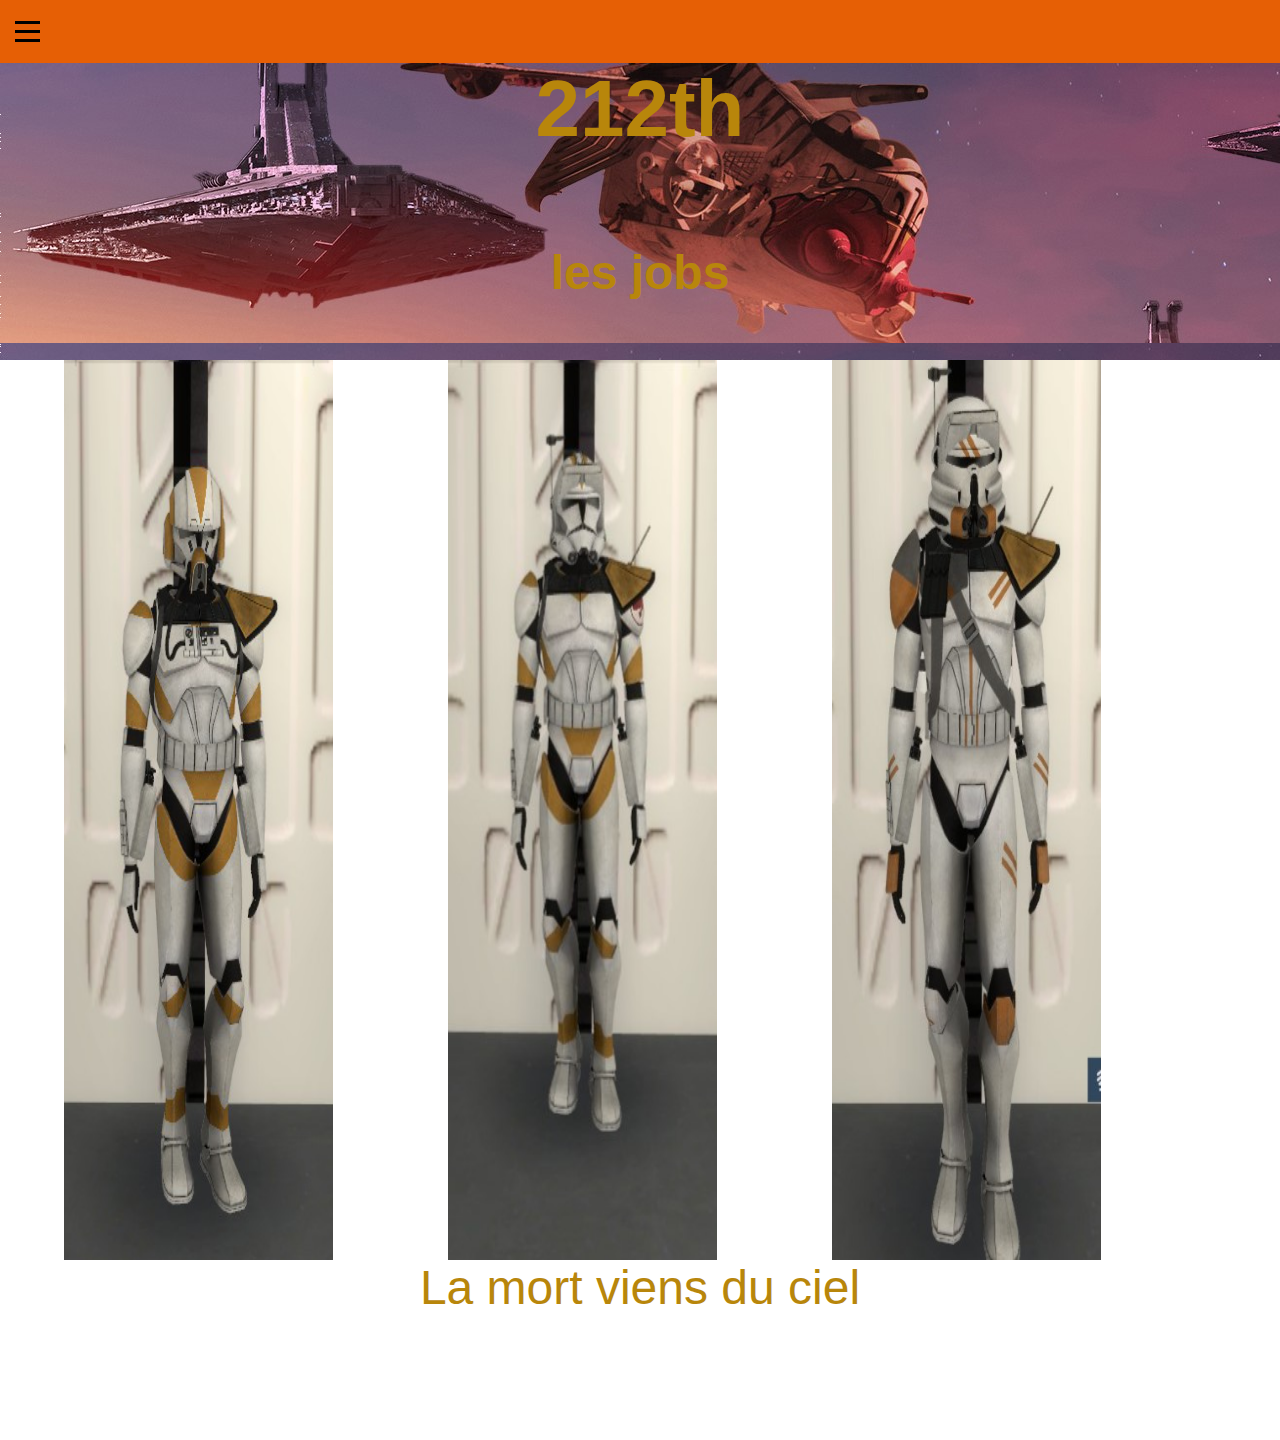
<file: Guillon_dorian_EXO_JC/index.html>
<!DOCTYPE html>
<html lang="en">
<head>
    <meta charset="UTF-8">
    <meta name="viewport" content="width=device-width, initial-scale=1.0">
    <title>Document</title>
    <link rel="stylesheet" href="css/flex.css">
</head>
<body>
    <header>
        <div>
            <div class="acceil">
                
                <div class="icon" id="icon">
                    <div class="bar"></div>
                    <div class="bar"></div>
                    <div class="bar"></div>
                </div>

                <ul class="menu" id="menu">
                    <li><a href="incrition.html">Inscription</a></li>
                    <li><a href="conextion.html">Conextion</a></li>
                    <li><p id="dark">dark mode</p>
                    <li><a href="swider.html">sith(swider)</a></li>
                </ul>
            </div>
        </div>
        <div>
            <h1>212th</h1>
            <h2>les jobs</h2>
        </div>
        
        
    </header>
    <main>
        <nav id="pilote"> 
            <a href="pilote.html">
                <img src="image/pilote.png" alt="clone pilote" class="nono">
            </a>
        </nav>
        <nav id="demo">
            <a href="medic.html">
                <img src="image/clone medic.jpg" alt="clone medic" class="nono">
            </a>
        </nav>
        <nav id="jet">
            <a href="demoliceur.html">
                <img src="image/20231109175524_1.jpg" alt="clone demoliceure" class="nono">
            </a>
        </navs>
    </main>
    <footer>
        La mort viens du ciel
    </footer>
    
    <script src="js/script.js"></script>
    
</body>
</html>
</file>
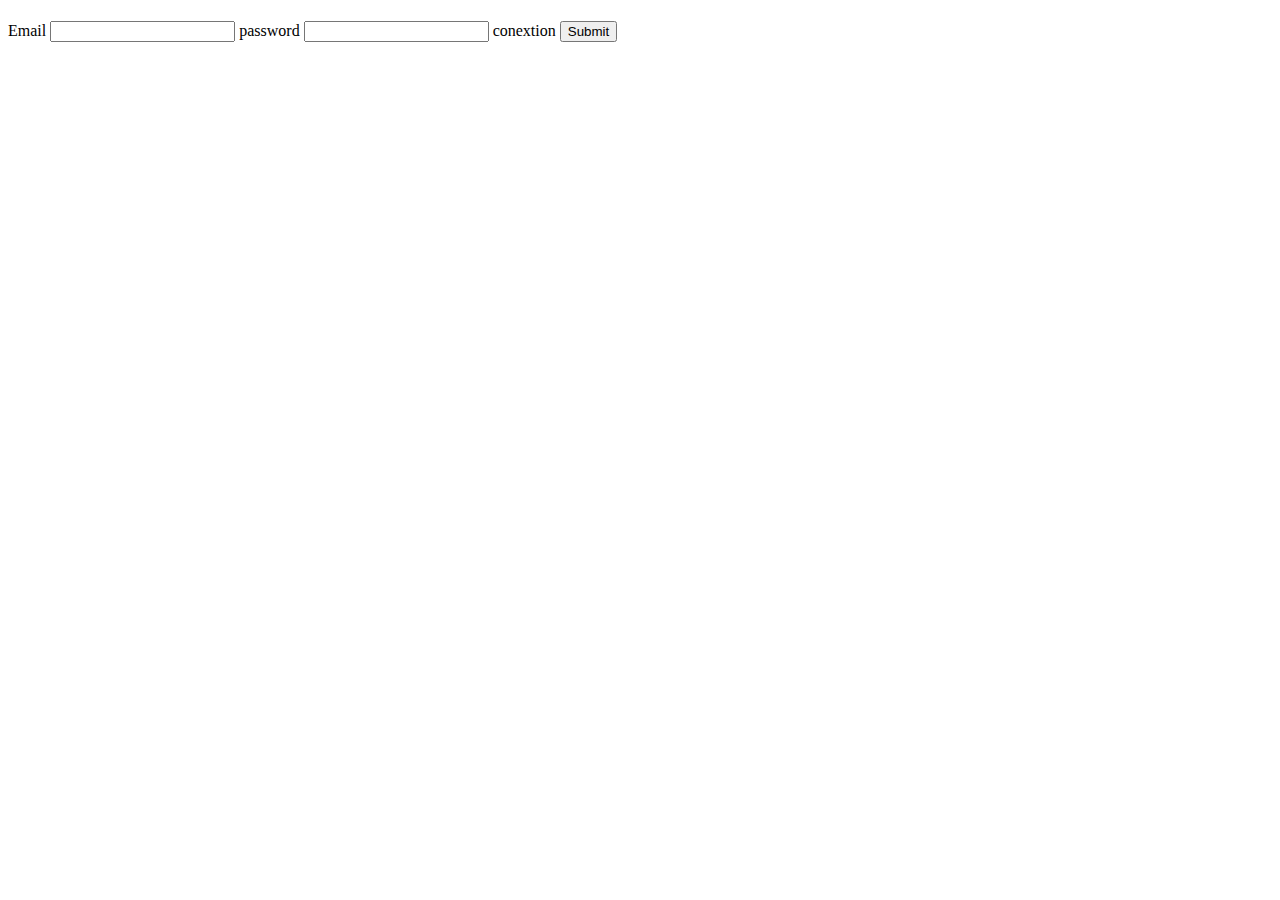
<file: Guillon_dorian_EXO_JC/conextion.html>
<!DOCTYPE html>
<html lang="en">
<head>
    <meta charset="UTF-8">
    <meta name="viewport" content="width=device-width, initial-scale=1.0">
    <title>Document</title>
</head>
<body>
    <header>
        <h1></h1>
    </header>
    <main>
        <label for="mail">Email</label>
        <input type="email" id="mail">
        <label for="mdp">password</label>
        <input type="password" id="mdp" >
        <label for="bouton">conextion</label>
        <input type="submit" name="" id="bouton">
    </main>
</body>
</html>
</file>
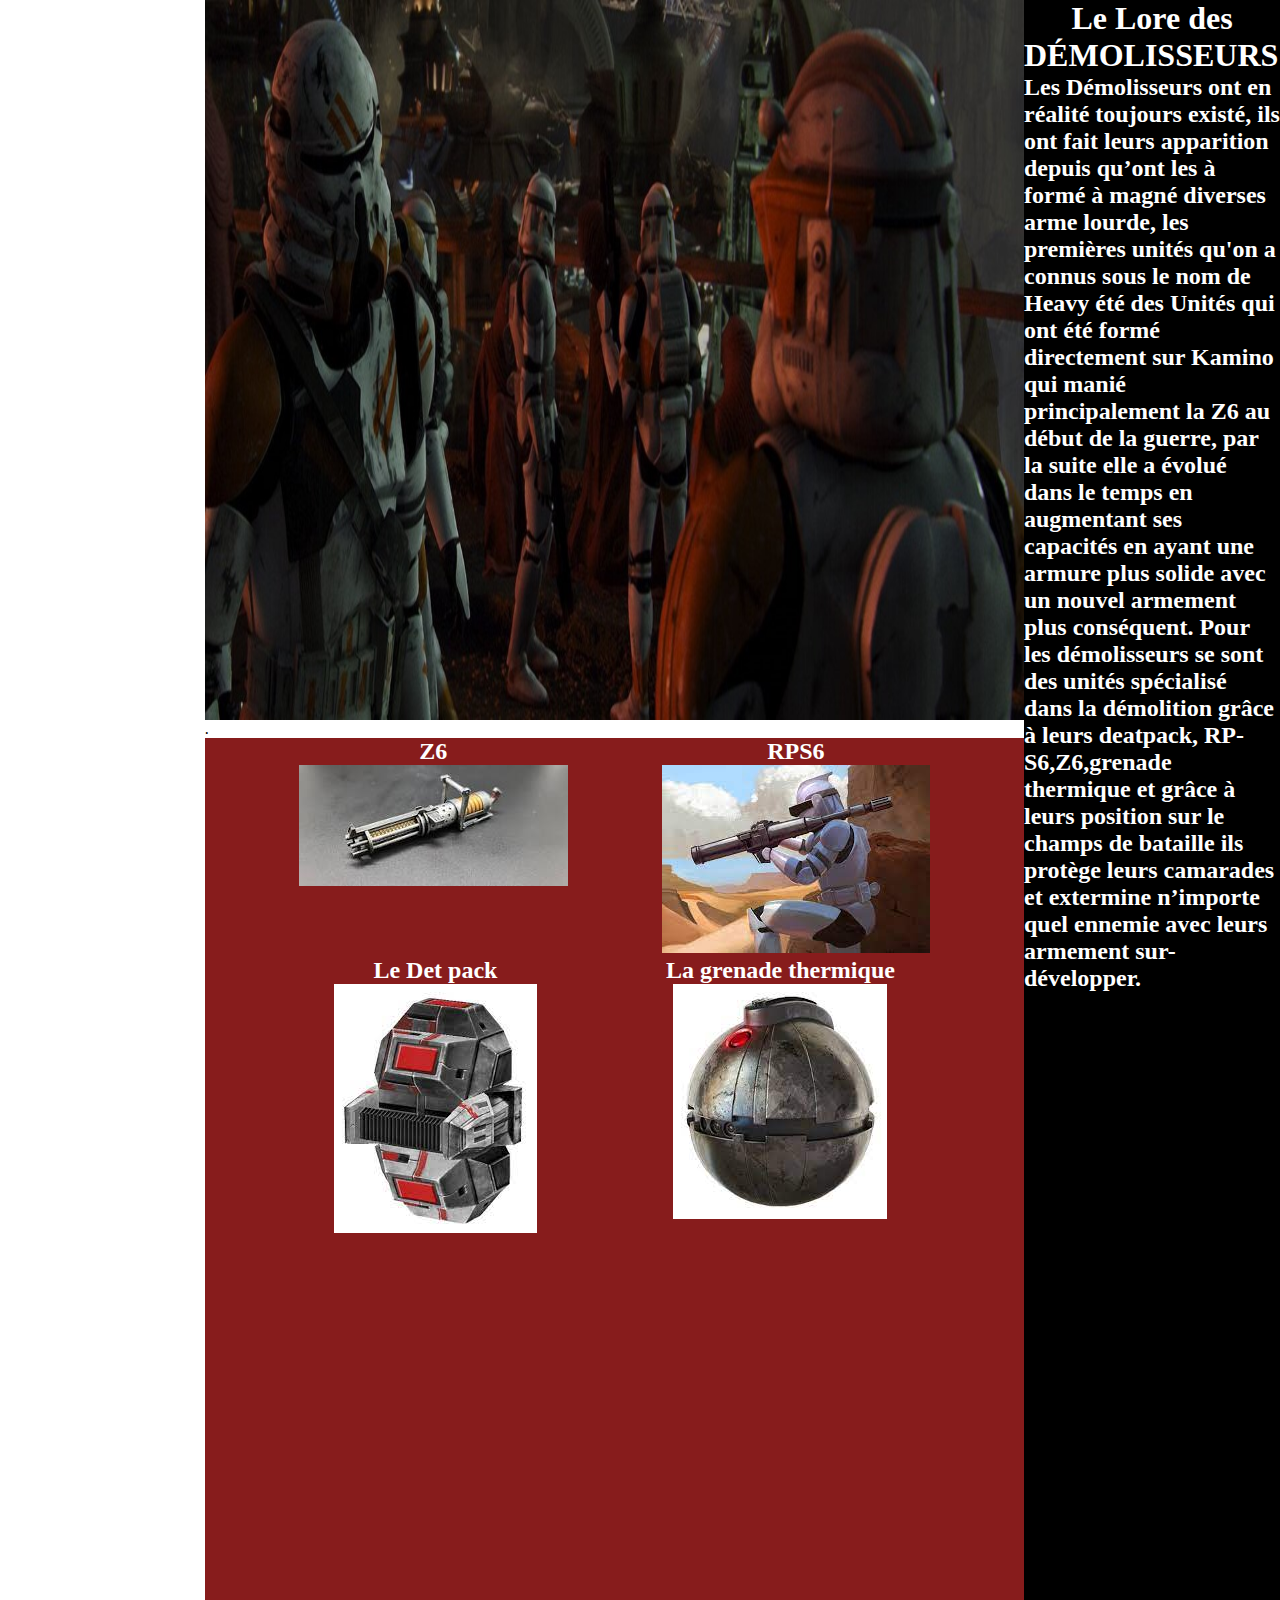
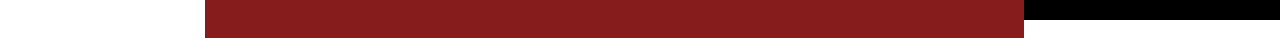
<file: Guillon_dorian_EXO_JC/demoliceur.html>
<!DOCTYPE html>
<html lang="en">
<head>
    <meta charset="UTF-8">
    <meta name="viewport" content="width=s, initial-scale=1.0">
    <title>Document</title>
    <link rel="stylesheet" href="css/flex2.css">
</head>
<body>
    <header>
        <h1>Le Lore des DÉMOLISSEURS:</h1>
        <h2>Les Démolisseurs  ont en réalité toujours existé, ils ont fait leurs apparition depuis qu’ont les à formé à magné diverses arme lourde, les premières unités qu'on a connus sous le nom de Heavy été des Unités qui ont été formé directement sur Kamino qui manié principalement la Z6 au début de la guerre, par la suite elle a évolué dans le temps en augmentant ses capacités en ayant une armure plus solide avec un nouvel armement plus conséquent.
            Pour les démolisseurs se sont des unités spécialisé dans la démolition grâce à leurs deatpack, RP-S6,Z6,grenade thermique et grâce à leurs position sur le champs de bataille ils protège leurs camarades et extermine n’importe quel ennemie avec leurs armement sur-développer.
            </h2>
    </header>
    <div>
        <div id="imag">
            <img src="image/file.jpg" alt="image ark" id="clone">
        </div>.
        <footer>
            <div>
                <div id="equip">
                    <section>
                        <h2>Z6</h2>
                        <img src="image/téléchargement.jpeg" alt="z6">
                    </section>
                    <section>
                        <h2>RPS6</h2>
                        <img src="image/téléchargement (1).jpeg" alt="rp6">
                    </section>
            </div>
            <div>
                <div id="equip">
                    <section>
                          <h2>Le Det pack</h2>
                         <img src="image/téléchargement (2).jpeg" alt="Le Det pack">
                    </section>
                    <section>
                         <h2>La grenade thermique</h2>
                         <img src="image/téléchargement (3).jpeg" alt="La grenade thermique">
                    </section>
                </div>   
            </div>
           
            

        </footer>
    </div>
</body>
</html>
</file>
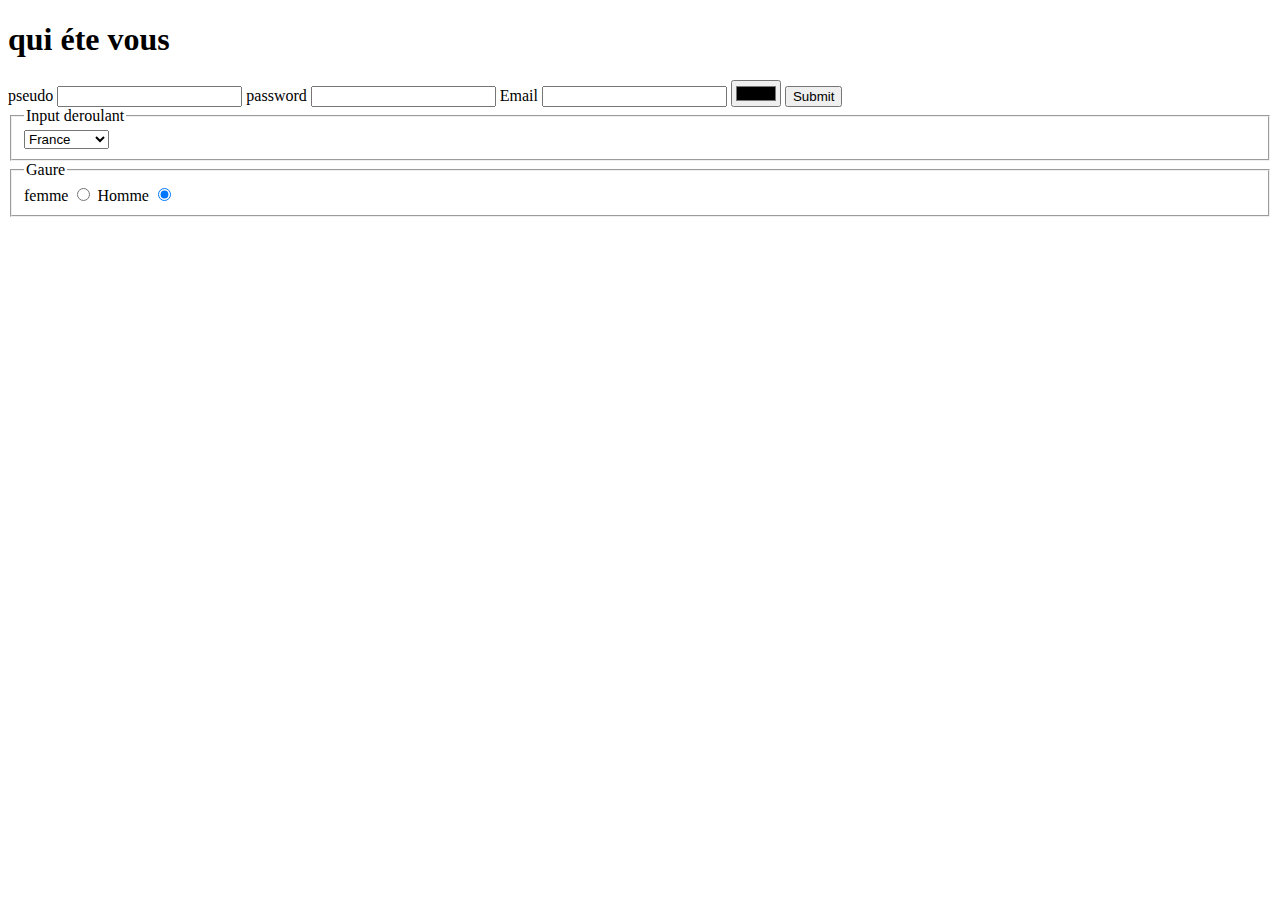
<file: Guillon_dorian_EXO_JC/incrition.html>
<!DOCTYPE html>
<html lang="en">
<head>
    <meta charset="UTF-8">
    <meta name="viewport" content="width=device-width, initial-scale=1.0">
    <title>Document</title>
</head>
<body>
    <header>
        <h1>qui éte vous</h1>
    </header>
    <main>
        <form action="">
            <label for="pseudo">pseudo</label>
            <input type="text" id="pseudo" >
            <label for="mdp">password</label>
            <input type="password" id="mdp" >
            <label for="mail">Email</label>
            <input type="email" id="mail">
            <input type="color" id="color" >
            <input type="submit" name="" id="bouton">
            <fieldset>
                <legend>Input deroulant</legend>
                <select id="seletion">
                    <option value=""selected>France</option>
                    <option value="">Islande</option>
                    <option value="">Espagne</option>
                    <option value="">Allemagne</option>
                    
                </select>
            </fieldset>
            <fieldset>
                <legend>Gaure</legend>
                <label for="f">femme</label>
                <input type="radio" name="genre" id="f">
                <label for="h">Homme</label>
                <input type="radio" name="genre" id="h" checked>
            </fieldset>
        </form>
    </main>
    <div id="pseudoError"></div>
    <div id="mdpError"></div>
    <div id="mailError"></div>
    <script src="js/incription.js"></script>
   
</body>
</html>
</file>
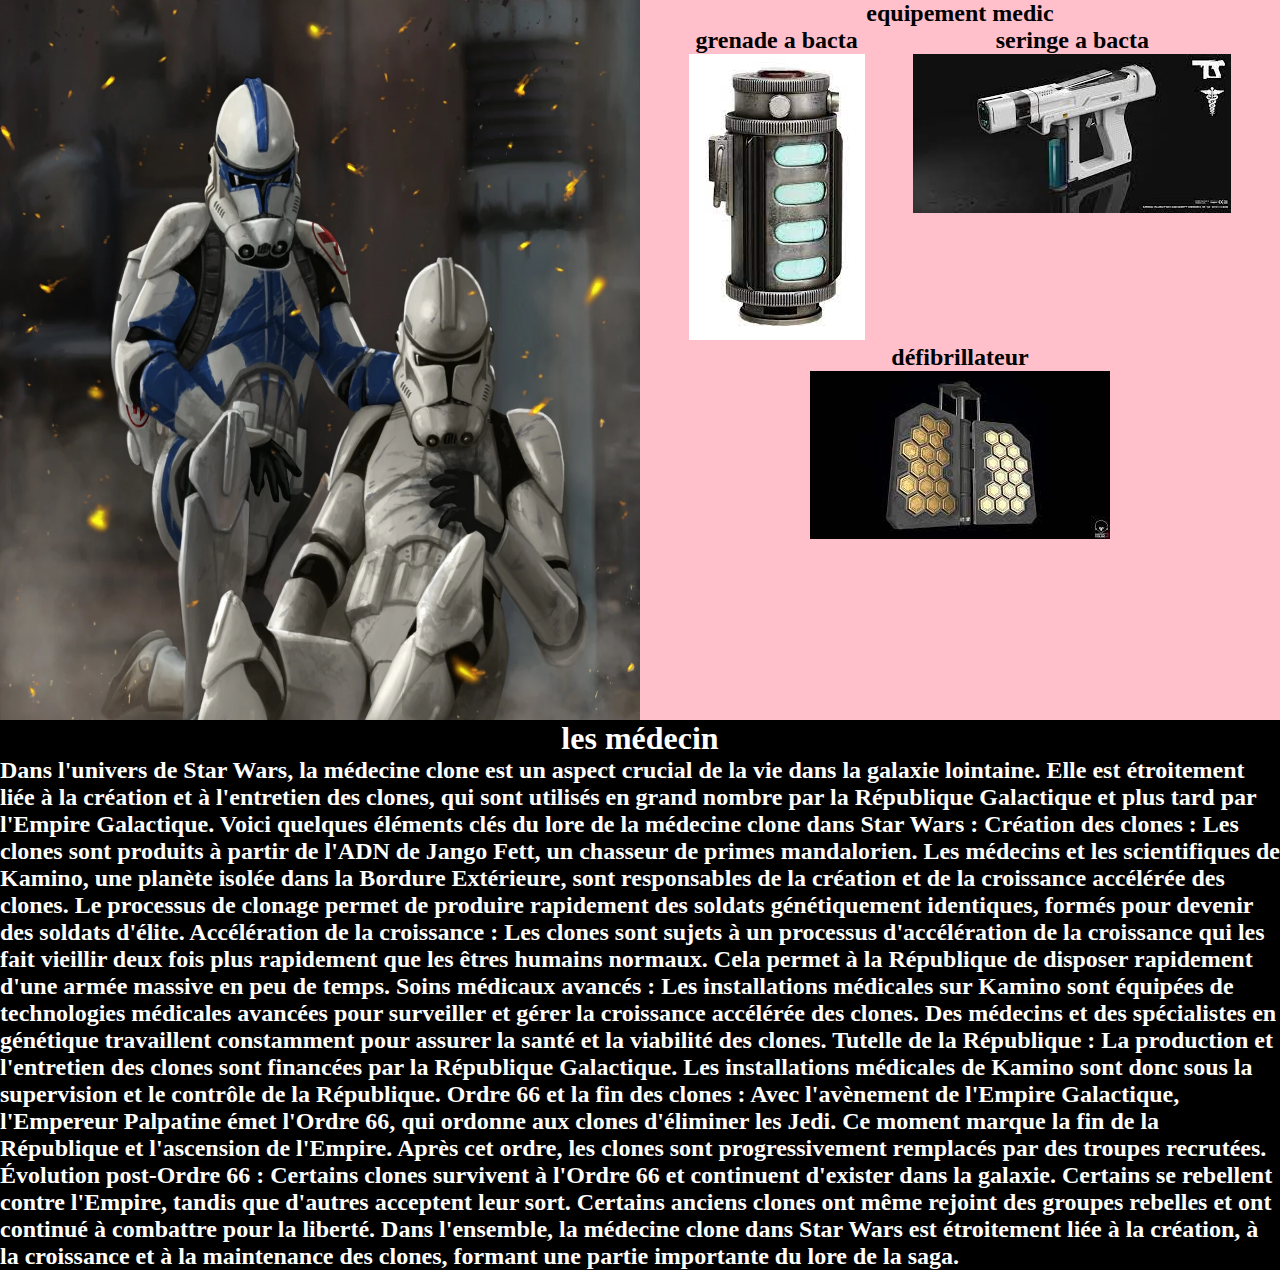
<file: Guillon_dorian_EXO_JC/medic.html>
<!DOCTYPE html>
<html lang="en">
<head>
    <meta charset="UTF-8">
    <meta name="viewport" content="width=device-width, initial-scale=1.0">
    <title>Document</title>
    <link rel="stylesheet" href="css/flex3.css">
</head>
<body>
    <div id="haut">
        <header>
            <img src="image/FieldMedic-Conv.webp" alt="medic clone" id="img">
        </header>
        <section id="equip">
            <h2>equipement medic</h2>
            <div id="equi">
                <div>
                    <h2>grenade a bacta</h2>
                    <img src="image/grenade.jfif" alt="grenade a bacta">
                </div>
                <div>
                    <h2>seringe a bacta</h2>
                    <img src="image/seringe a bacta.jfif" alt="seringe a bacta">
                </div>
            </div>
            <div>
                <h2>défibrillateur</h2>
                <img src="image/défibrillateur.jfif" alt="défibrillateur">
            </div>
        </section>
    </div>
    <footer>
        <h1>les médecin</h1>
        <h2 id="text">Dans l'univers de Star Wars, la médecine clone est un aspect crucial de la vie dans la galaxie lointaine. Elle est étroitement liée à la création et à l'entretien des clones, qui sont utilisés en grand nombre par la République Galactique et plus tard par l'Empire Galactique. Voici quelques éléments clés du lore de la médecine clone dans Star Wars :

            Création des clones : Les clones sont produits à partir de l'ADN de Jango Fett, un chasseur de primes mandalorien. Les médecins et les scientifiques de Kamino, une planète isolée dans la Bordure Extérieure, sont responsables de la création et de la croissance accélérée des clones. Le processus de clonage permet de produire rapidement des soldats génétiquement identiques, formés pour devenir des soldats d'élite.
            
            Accélération de la croissance : Les clones sont sujets à un processus d'accélération de la croissance qui les fait vieillir deux fois plus rapidement que les êtres humains normaux. Cela permet à la République de disposer rapidement d'une armée massive en peu de temps.
            
            Soins médicaux avancés : Les installations médicales sur Kamino sont équipées de technologies médicales avancées pour surveiller et gérer la croissance accélérée des clones. Des médecins et des spécialistes en génétique travaillent constamment pour assurer la santé et la viabilité des clones.
            
            Tutelle de la République : La production et l'entretien des clones sont financées par la République Galactique. Les installations médicales de Kamino sont donc sous la supervision et le contrôle de la République.
            
            Ordre 66 et la fin des clones : Avec l'avènement de l'Empire Galactique, l'Empereur Palpatine émet l'Ordre 66, qui ordonne aux clones d'éliminer les Jedi. Ce moment marque la fin de la République et l'ascension de l'Empire. Après cet ordre, les clones sont progressivement remplacés par des troupes recrutées.
            
            Évolution post-Ordre 66 : Certains clones survivent à l'Ordre 66 et continuent d'exister dans la galaxie. Certains se rebellent contre l'Empire, tandis que d'autres acceptent leur sort. Certains anciens clones ont même rejoint des groupes rebelles et ont continué à combattre pour la liberté.
            
            Dans l'ensemble, la médecine clone dans Star Wars est étroitement liée à la création, à la croissance et à la maintenance des clones, formant une partie importante du lore de la saga.</h2>
    </footer>
</body>
</html>
</file>
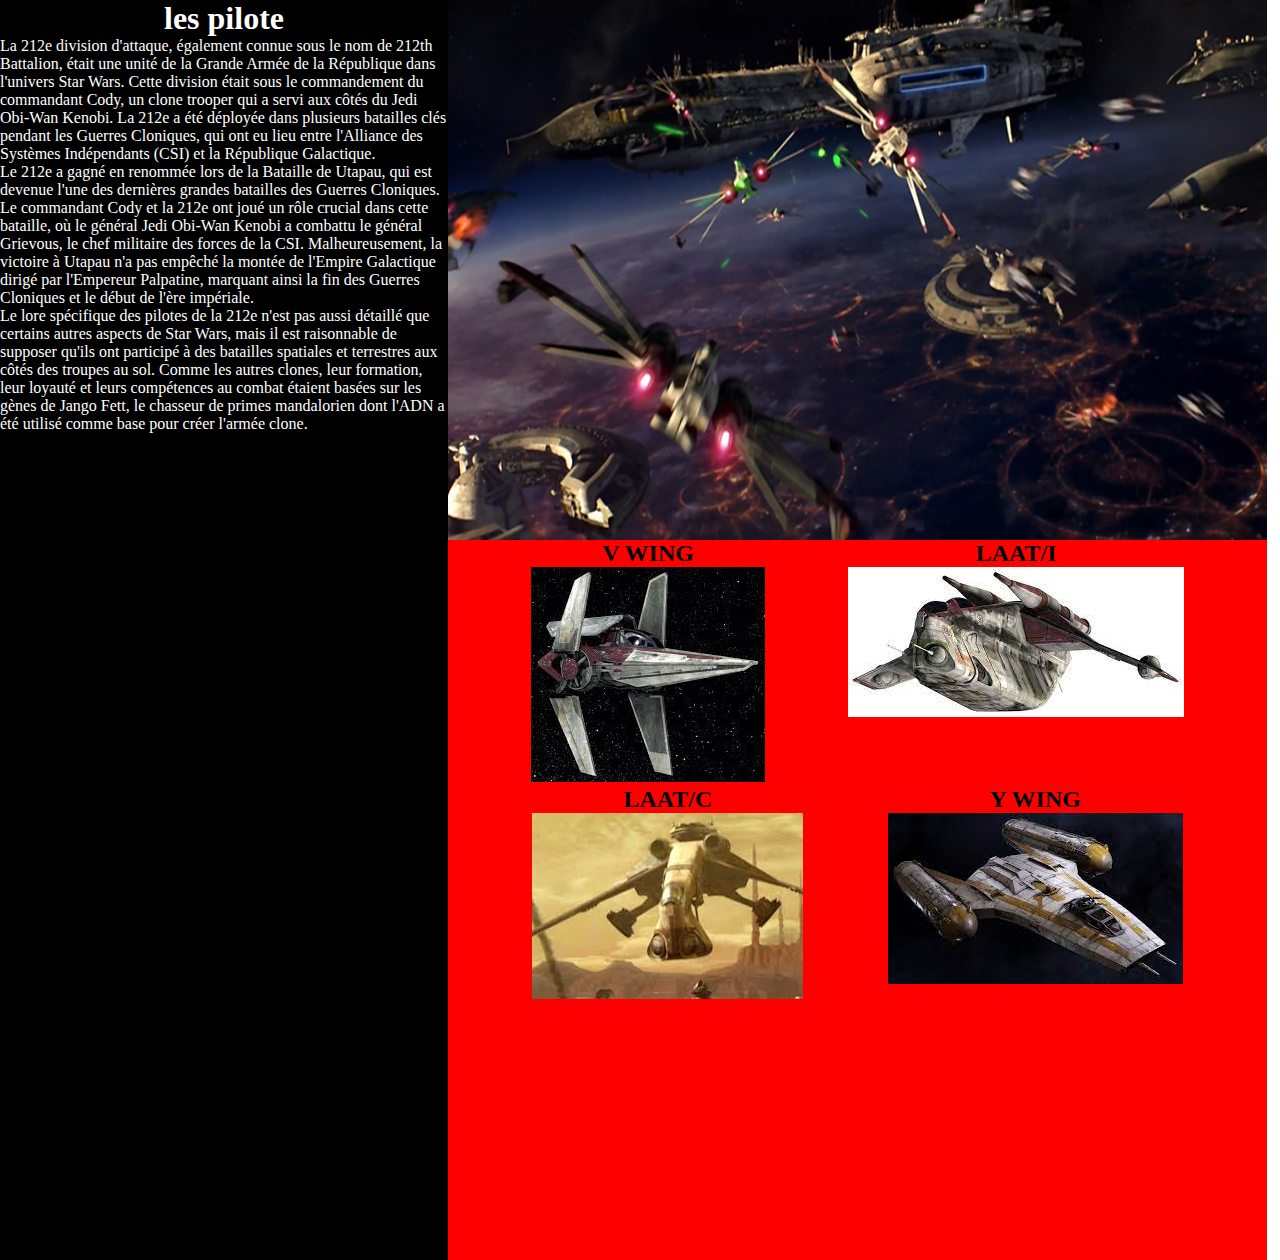
<file: Guillon_dorian_EXO_JC/pilote.html>
<!DOCTYPE html>
<html lang="en">
<head>
    <meta charset="UTF-8">
    <meta name="viewport" content="width=device-width, initial-scale=1.0">
    <title>Document</title>
    <link rel="stylesheet" href="css/flex1.css">
</head>
<body>
    <header>
        <h1>les pilote</h1>
        <p>La 212e division d'attaque, également connue sous le nom de 212th Battalion, était une unité de la Grande Armée de la République dans l'univers Star Wars. Cette division était sous le commandement du commandant Cody, un clone trooper qui a servi aux côtés du Jedi Obi-Wan Kenobi. La 212e a été déployée dans plusieurs batailles clés pendant les Guerres Cloniques, qui ont eu lieu entre l'Alliance des Systèmes Indépendants (CSI) et la République Galactique.</p>
        
        <p>Le 212e a gagné en renommée lors de la Bataille de Utapau, qui est devenue l'une des dernières grandes batailles des Guerres Cloniques. Le commandant Cody et la 212e ont joué un rôle crucial dans cette bataille, où le général Jedi Obi-Wan Kenobi a combattu le général Grievous, le chef militaire des forces de la CSI. Malheureusement, la victoire à Utapau n'a pas empêché la montée de l'Empire Galactique dirigé par l'Empereur Palpatine, marquant ainsi la fin des Guerres Cloniques et le début de l'ère impériale.</p>
        
        <p>Le lore spécifique des pilotes de la 212e n'est pas aussi détaillé que certains autres aspects de Star Wars, mais il est raisonnable de supposer qu'ils ont participé à des batailles spatiales et terrestres aux côtés des troupes au sol. Comme les autres clones, leur formation, leur loyauté et leurs compétences au combat étaient basées sur les gènes de Jango Fett, le chasseur de primes mandalorien dont l'ADN a été utilisé comme base pour créer l'armée clone.</p>
    </header>
    <div>
        <div id="imag">
            <img src="image/starwars-coruscant.jpg" alt="combasspaciale" id="comba">
        </div>
        <footer>
            <div class="vaiseau">
                <section>
                    <h2>V WING</h2>
                    <img src="image/téléchargement.jfif" alt="vwing">
                </section>
               <section>
                    <h2>LAAT/I</h2>
                    <img src="image/LAATI.jfif" alt="laati">
               </section>
            </div>
            <div class="vaiseau">
                <section>
                    <H2>LAAT/C</H2>
                    <img src="image/laatc.jfif" alt="laatc">
               </section>
               <section>
                    <h2>Y WING</h2>
                    <img src="image/ywing.jfif" alt="ywing">
               </section>
            </div>
        </footer>
    </div>
</body>
</html>
</file>
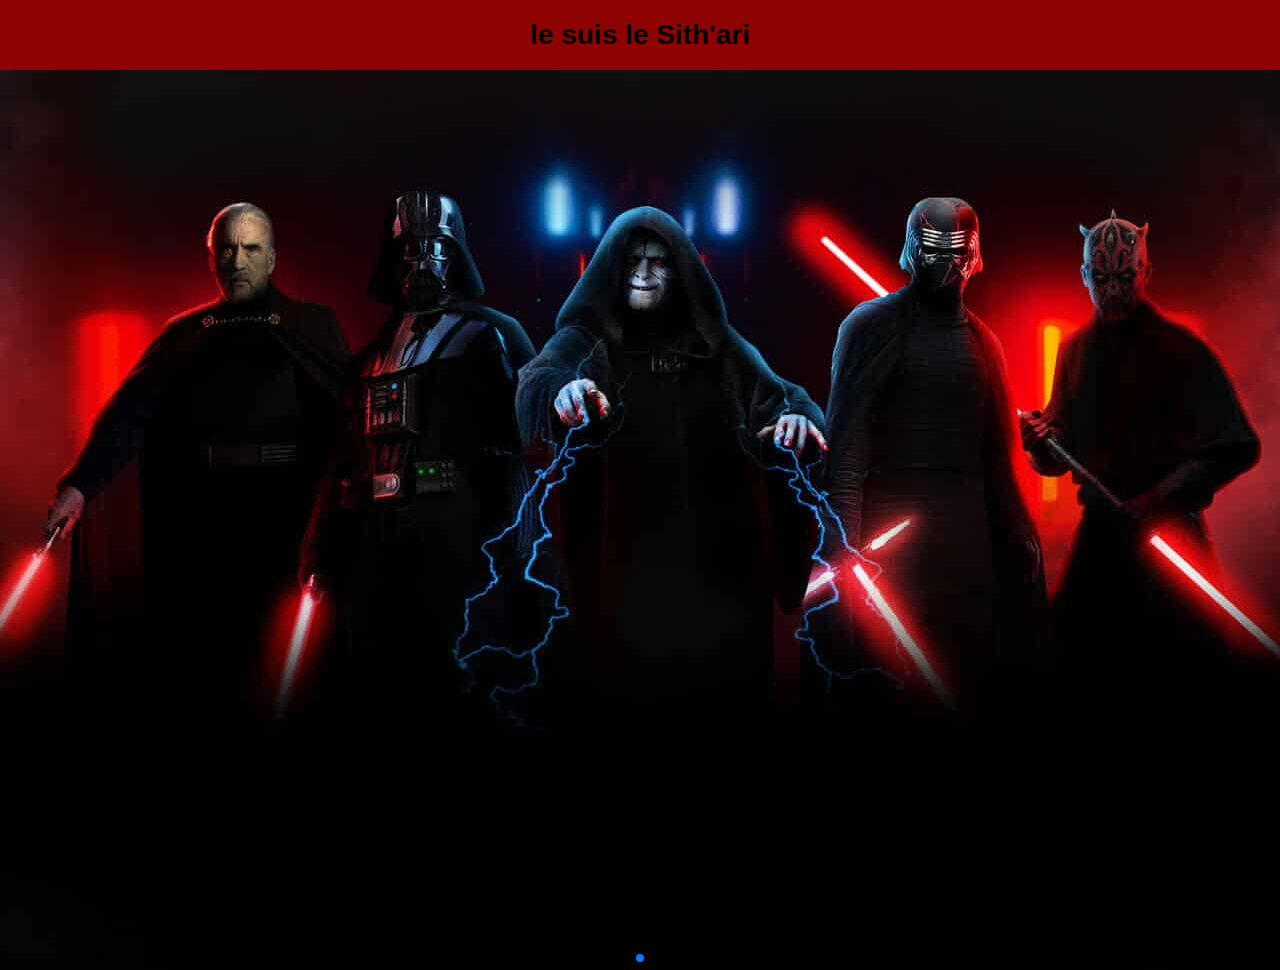
<file: Guillon_dorian_EXO_JC/swider.html>
<!DOCTYPE html>
<html lang="en">

<head>
  <meta charset="utf-8" />
  <title>Swiper demo</title>
  <meta name="viewport" content="width=device-width, initial-scale=1, minimum-scale=1, maximum-scale=1" />
  <!-- Link Swiper's CSS -->
  <link rel="stylesheet" href="https://cdn.jsdelivr.net/npm/swiper@11/swiper-bundle.min.css" />
  <link rel="stylesheet" href="css/swider.css">
  
 
</head>

<body>
    <header>
        <h1>le suis le Sith'ari </h1>
    </header>
  <!-- Swiper -->
  <div class="swiper mySwiper">
    <div class="swiper-wrapper">
      <div class="swiper-slide">
        <img src="imageSwider/tous-les-seigneurs-sith.jpeg" alt="Sith">
      </div>
      <div class="swiper-slide">
        <img src="imageSwider/inquisiteursetsithstarwars.jpg" alt="Sith a deux lame">
      </div>
      <div class="swiper-slide">
        <img src="imageSwider/revan-mask-desktop-4k-lightsaber.webp" alt="">
      </div>
      <div class="swiper-slide">
        <img src="imageSwider/465797-3840x2160-desktop-4k-sith-wallpaper-photo.jpg" alt="">
      </div>

    </div>
    <div class="swiper-pagination"></div>
  </div>

  <!-- Swiper JS -->
  <script src="https://cdn.jsdelivr.net/npm/swiper@11/swiper-bundle.min.js"></script>
  <script src="js/swider.js"></script>
 
  <!-- Initialize Swiper -->
 
  </script>
</body>
</html>
</file>
<file: Guillon_dorian_EXO_JC/css/flex.css>
*{
    margin: 0%;
}
main{
    display: flex;
    justify-content: center;
    
}
img{
    
    width: 100%;
    text-align: center;
}
header{
    background-color: black;
    background-image: url(../image/star\ wars2\ -\ Copie.jpg);
    text-align: center;
    width: 100%;
    height: 40vh;
   
  
    
}
h1{
    color: darkgoldenrod;
    text-align: center;
    font-size: 500%;
    
}
h2{
    color: darkgoldenrod;
    text-align: center;
    margin-top: 10vh;
    font-size: 300%;
   
}


#pilote{
    
    width: 30vw;
    height: 100vh;
    
    
}
a{
    align-self: center;
}

.nono{
    width: 70%;
    height: 100%;
    
}
#demo{
    
    width: 30vw;
    height: 100vh;
}
#jet{
   
    width: 30vw;
    height: 100vh;
}
footer{
   
    height: 20vh;
    color: darkgoldenrod;
    text-align: center;
    font-size: 300%;
}
/*menu berger*/
body{
    margin: 0;
    font-family: 'Arial', sans-serif;
}
.acceil{
    display: flex;
    justify-content: space-between;
    align-items: center;
    padding: 15px;
    background-color: #e65f05;
}
.icon{
    cursor: pointer;
}
.bar{
    width: 25px;
    height: 3px;
    background-color: black;
    margin: 6px 0;
    transition: 0.4s;
}
/*styles pour le menu de navigation*/
.menu{
    list-style-type: none;
    margin: 0;
    padding: 0;
    display: none;
}
.menu li { 
    padding: 15px;
    text-align: center;
}
.menu a {
    text-decoration: none;
    color: black;
    font-size: 18px;
}
.menu.active {
    display: flex;
    flex-direction: column;
    position: absolute;
    top: 60px;
    left: 0;
    width: 100%;
    background-color: #e65f05;
}


@media screen and (max-width:425px) {
    main{
        display: flex;
        flex-direction: column;
    }
    #pilote{
        background-color: rgb(0, 0, 0);
        width: 100%;
        height: 100vh;
        
    }
    #nono{
        width: 70%;
        height: 100%;
        display: flex;
        
    }
    #demo{
        background-color: rgb(0, 0, 0);
        width: 100%;
        height: 100vh;
    }
    #jet{
        background-color: rgb(0, 0, 0);
        width: 100%;
        height: 100vh;
    }
    header{
        background-color: black;
        background-image: url(../image/star\ wars4\ -\ Copie.jpg);
        text-align: center;
        width: 100%;
        height: 40vh;
    }
}
</file>
<file: Guillon_dorian_EXO_JC/css/flex2.css>
*{
    margin: 0%;
}
body{
    display: flex;
    flex-direction: row-reverse;
}
h1{
    color: white;
    text-align: center;
}
h2{
    color: white;
    top: 10%;
}
header{
    background-color: rgb(0, 0, 0);
    width: 20vw;
    height: 180vh;
}
#imag{
    background-color: black;
    height: 80vh;
    width: 64vw;

}
#clone{
    height:100%;
    width: 100%;
}
footer{
    background-color: rgb(135, 28, 28);
    height: 100vh;
    width: 100%;
    text-align: center;
    
}
#equip{
    display: flex;
    justify-content: space-evenly
}
@media screen and (max-width:425px) {
    body{
        display: flex;
        flex-direction: column;
    }
    header{
        background-color: rgb(0, 0, 0);
        width: 100%;
        height: 160vh;
    }
    #imag{
        background-color: black;
        height:80vh;
        width: 100%;
        display: none;
    }
    footer{
        background-color: rgb(107, 31, 31);
        height: 200vh;
        width: 100%;
    }
    #equip{
        display: flex;
        flex-direction: column;
        width: 100%;
    }
}
</file>
<file: Guillon_dorian_EXO_JC/css/flex3.css>
*{
    margin: 0%;
}
#haut{
    display: flex;
}
header{
    background-color: black;
    width: 50%;
    height: 80vh;
}
#equip{
    background-color: pink;
    width: 50%;
    height: 80vh;
    text-align: center;
    
}
footer{
    background-color: rgb(0, 0, 0);
    height: 100%;
}
#text{
    color: white;
}
h1{
    color: white;
    text-align: center;
}
#img{
    height: 100%;
    width: 100%;
}
#equi{
    display: flex;
    justify-content: space-evenly
}

@media screen and (max-width:425px) {
    header{
        display: none;
    }
    #equip{
        width: 110vw;
    }
    #equi{
        display: flex;
        flex-direction: column;
    }
    footer{
        height: 100%;
    }

}
</file>
<file: Guillon_dorian_EXO_JC/css/flex1.css>
*{
    margin: 0%;
}
body{
    display: flex;
}
header{
    background-color: rgb(0, 0, 0);
    width: 35vw;
    height: 140vh;
}
h1{
    text-align: center;
    color: white;
}
p{
    color: white;
}
h2{
    text-align: center;
}
#comba{
    width: 100%;
    height: 100%;
}
#imag{
    background-color: black;
    height: 60vh;
    width: 64vw;
}
footer{
    background-color: red;
    height: 80vh;
    width: 100%;
    
}.vaiseau{
    display: flex;
    justify-content: space-evenly
}
@media screen and (max-width:425px) {
    body{
        display: flex;
        flex-direction: column;
    }
    header{
        background-color: rgb(0, 0, 0);
        width: 100%;
        height: 160vh;
    }
    #imag{
        background-color: black;
        height:80vh;
        width: 100%;
        display: none;
    }
    footer{
        background-color: rgb(107, 31, 31);
        height: 200vh;
        width: 100%;
    }
    .vaiseau{
        display: flex;
        flex-direction: column;
        width: 100%;
    }
}
</file>
<file: Guillon_dorian_EXO_JC/css/swider.css>
html,
body {
  position: relative;
  height: 100%;
}

body {
  background: #8f0202;
  font-family: Helvetica Neue, Helvetica, Arial, sans-serif;
  font-size: 14px;
  color: #000;
  margin: 0;
  padding: 0;
}

.swiper {
  width: 100%;
  height: 100%;
}

.swiper-slide {
  text-align: center;
  font-size: 18px;
  background: #fff;
  display: flex;
  justify-content: center;
  align-items: center;
}

.swiper-slide img {
  display: block;
  width: 100%;
  height: 100%;
  object-fit: cover;
}
header{
  text-align: center;
}
</file>
